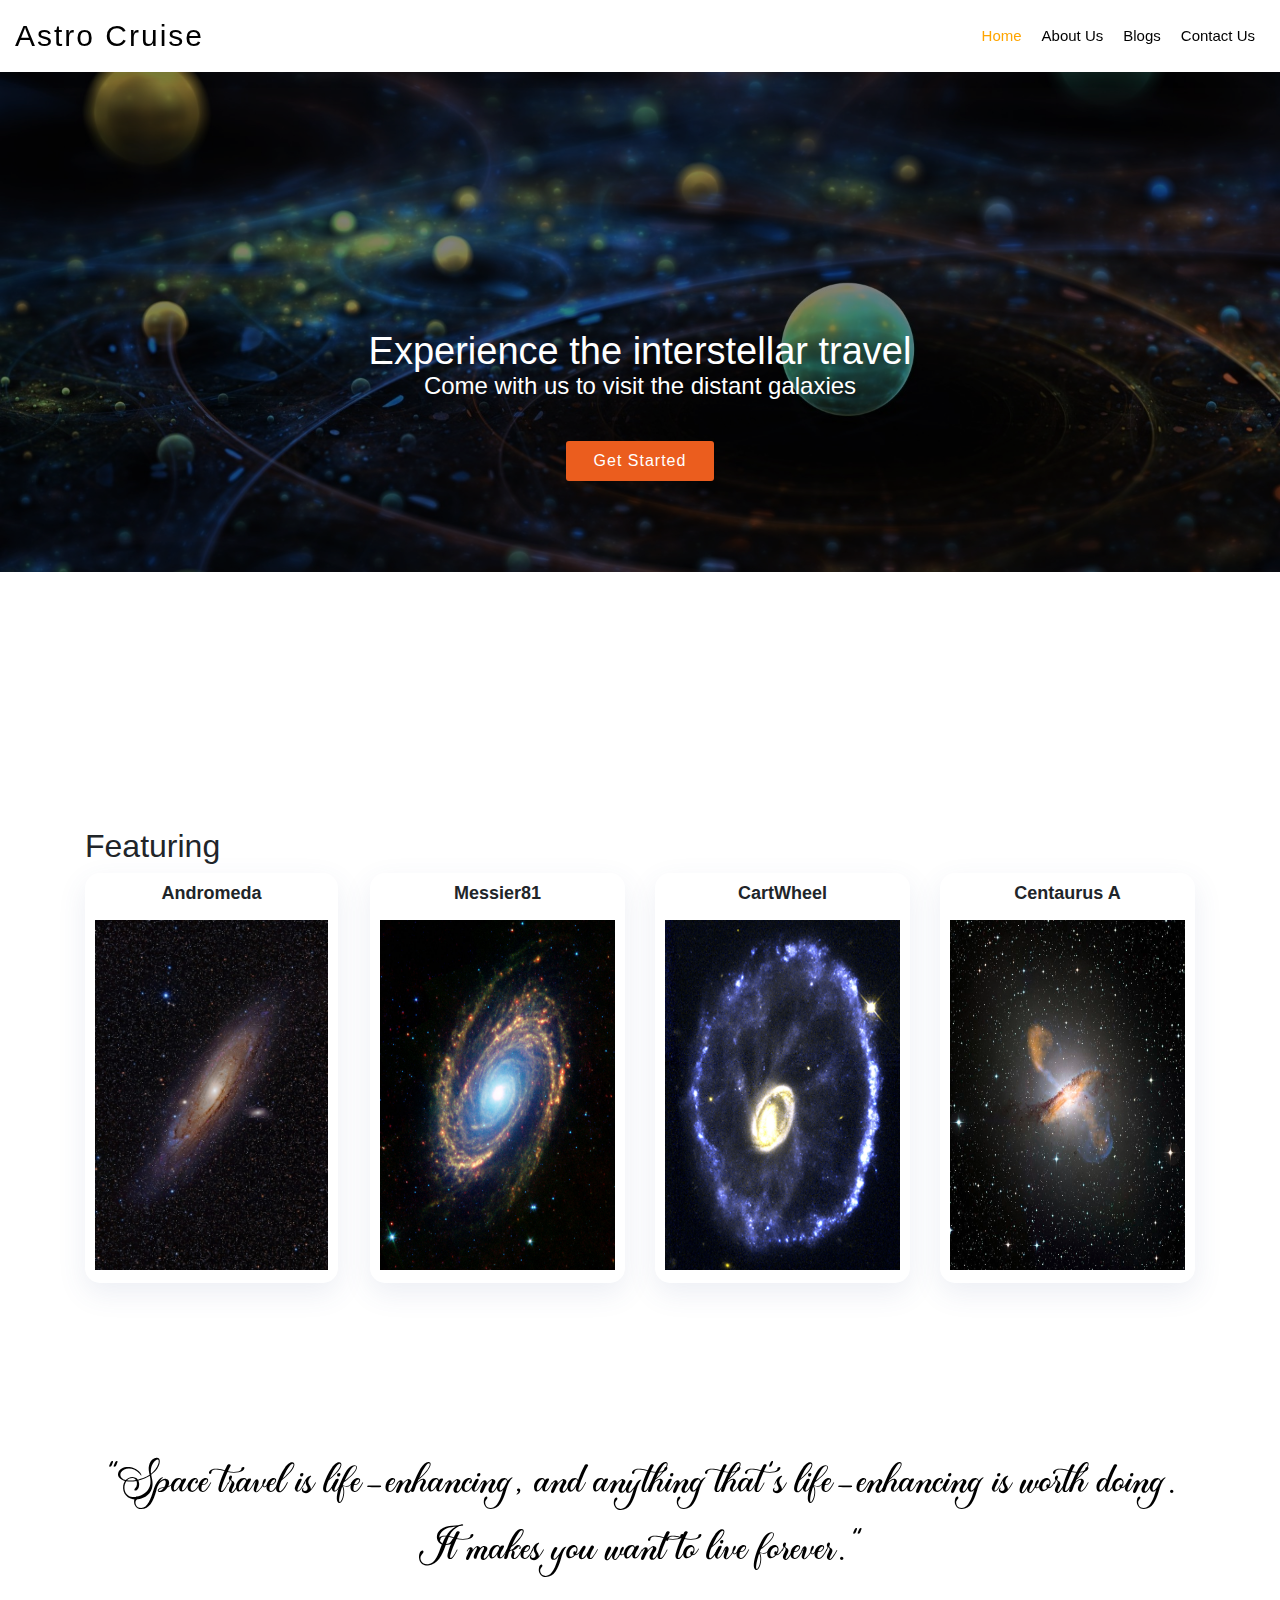
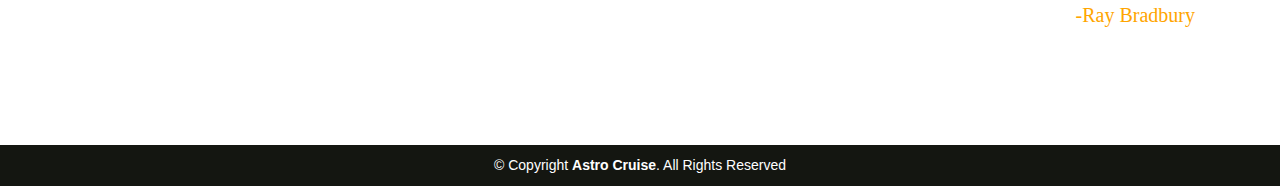
<file: index.html>
<!DOCTYPE html>
<html lang="en">
<head>
<meta charset="UTF-8">
<meta name="viewport" content="width=device-width, initial-scale=1.0">
<title>Astro Cruise</title>
<link rel="stylesheet" href="./css/mystyle.css"/>
<link rel="stylesheet" href="https://stackpath.bootstrapcdn.com/bootstrap/4.3.1/css/bootstrap.min.css" integrity="sha384-ggOyR0iXCbMQv3Xipma34MD+dH/1fQ784/j6cY/iJTQUOhcWr7x9JvoRxT2MZw1T" crossorigin="anonymous">


</head>
<body>

<!-- ======= Header ======= -->
  <header id="header" class="fixed-top">
    <div class="container-fluid d-flex">
      <div class="logo mr-auto">
        <h1 class="text-light"><a href="index.html"><span>Astro Cruise</span></a></h1>
      </div>
      <nav class="nav-menu d-none d-lg-block">
        <ul>
          <li class="active"><a href="index.html">Home</a></li>
          <li><a href="about.html">About Us</a></li>
          <li><a href="blogs.html">Blogs</a></li>
          <li><a href="contactus.html">Contact Us</a></li>
        </ul>
      </nav>
    </div>
  </header>
<!-- End Header -->   


<!-- ======= Hero Section ======= -->
<section id="hero">
    <div class="hero-img">    
        <img src="./images/space-img3.jpg" style="width: 100%; height: auto">
    </div>
    <div class="hero-container" data-aos="fade-up">
          <h1>Experience the interstellar travel</h1>
          <h2>Come with us to visit the distant galaxies</h2>
          <a href="about.html" class="btn-get-started scrollto">Get Started</a>
        </div>
  </section>
<!-- End Hero -->    


<!-- ======= features Section ======= -->
    <section id="features" class="features section-bg">
        <div class="container">
          <div class="section-title" data-aos="fade-up">
            <h2>Featuring</h2>
             </div>
          <div class="row">
            <div class="col-md-6 col-lg-3 d-flex align-items-stretch" data-aos="zoom-in" data-aos-delay="100">
              <div class="icon-box">
                     <h4 class="title">Andromeda</h4>
                     <img src="./images/andromeda.jpg">
              </div>
            </div>
  
            <div class="col-md-6 col-lg-3 d-flex align-items-stretch" data-aos="zoom-in" data-aos-delay="200">
              <div class="icon-box">
                <div class="icon"><i class="bx bx-file"></i></div>
                <h4 class="title">Messier81</h4>
                <img src="./images/Messier81.jpg">
              </div>
            </div>
  
            <div class="col-md-6 col-lg-3 d-flex align-items-stretch" data-aos="zoom-in" data-aos-delay="300">
              <div class="icon-box">
                <div class="icon"><i class="bx bx-tachometer"></i></div>
                <h4 class="title">CartWheel</h4>
                <img src="./images/cartwheel.jpg">
              </div>
            </div>
  
            <div class="col-md-6 col-lg-3 d-flex align-items-stretch" data-aos="zoom-in" data-aos-delay="400">
              <div class="icon-box">
                <div class="icon"><i class="bx bx-world"></i></div>
                <h4 class="title">Centaurus A</h4>
                <img src="./images/CentaurusA.jpg">
              </div>
            </div>
          </div>
        </div>
      </section>
<!-- End features --> 


<!-- ======= Quote Section ======= -->
   <section id="quote" class="quote">
    <div class="container" data-aos="fade-in">

      <div class="text-center">
        
        <h1> "Space travel is life-enhancing, and anything that's life-enhancing is worth doing. It makes you want to live forever."</p>
        <h3>-Ray Bradbury</h3>
      </div>

    </div>
  </section>
<!-- End Quote Section -->


<!-- ======= Footer Section ======= -->
<footer id="footer">
  <div class="container">
    <div class="copyright">
      &copy; Copyright <strong><span>Astro Cruise</span></strong>. All Rights Reserved
    </div>
  </div>
<!-- End Footer --> 

</body>
</html>
</file>
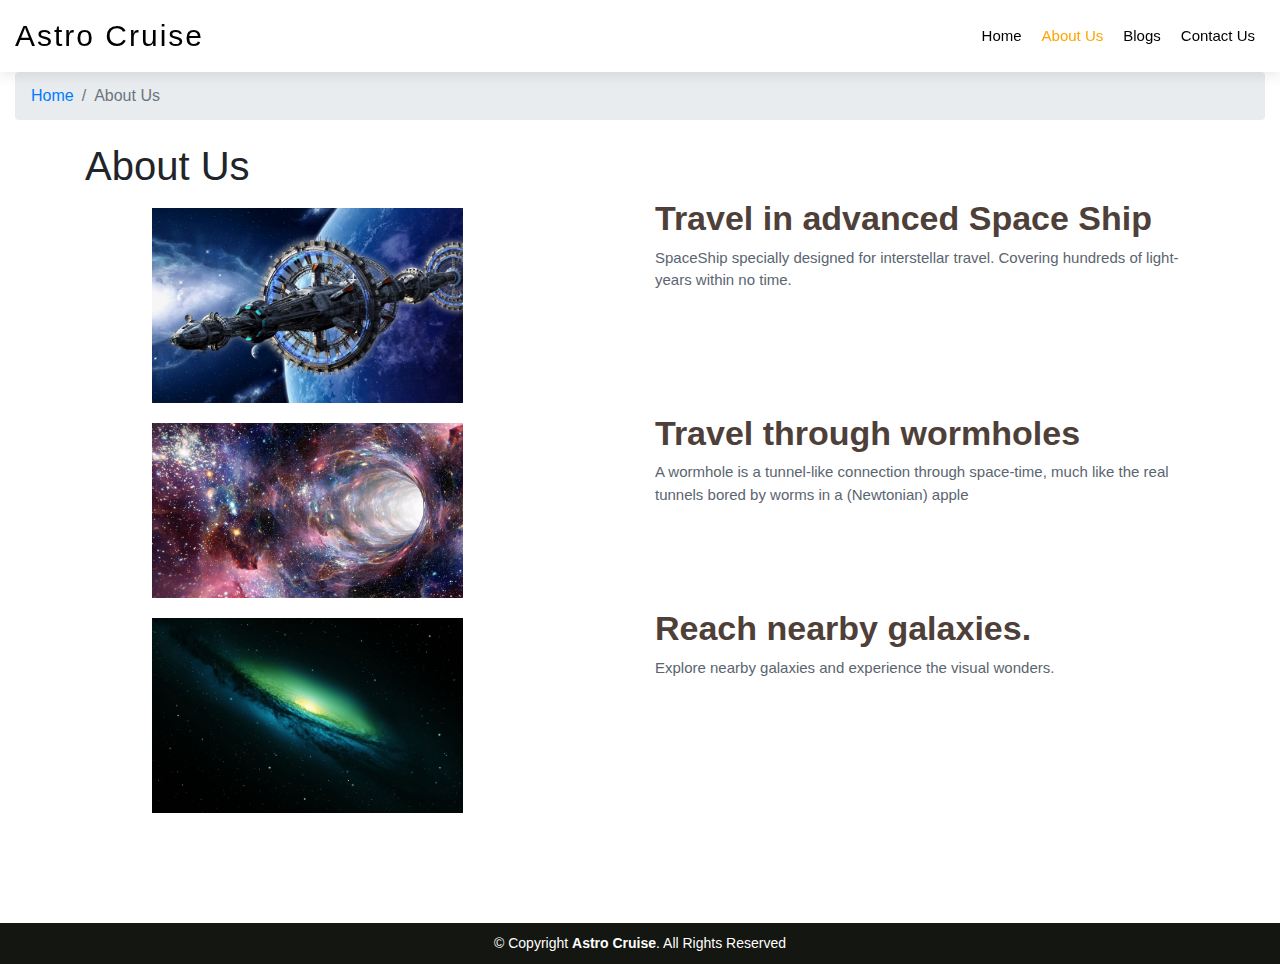
<file: about.html>
<!DOCTYPE html>
<html lang="en">
<head>
<meta charset="UTF-8">
<meta name="viewport" content="width=device-width, initial-scale=1.0">
<title>About us</title>
<link rel="stylesheet" href="./css/mystyle.css"/>
<link rel="stylesheet" href="https://stackpath.bootstrapcdn.com/bootstrap/4.3.1/css/bootstrap.min.css" integrity="sha384-ggOyR0iXCbMQv3Xipma34MD+dH/1fQ784/j6cY/iJTQUOhcWr7x9JvoRxT2MZw1T" crossorigin="anonymous">


</head>
<body>

<!-- ======= Header ======= -->
     <header id="header" class="fixed-top">
      <div class="container-fluid d-flex">
  
        <div class="logo mr-auto">
          <h1 class="text-light"><a href="index.html"><span>Astro Cruise</span></a></h1>
        </div>
  
        <nav class="nav-menu d-none d-lg-block">
          <ul>
            <li><a href="index.html">Home</a></li>
            <li class="active"><a href="about.html">About Us</a></li>
            <li><a href="blogs.html">Blogs</a></li>
            <li><a href="contactus.html">Contact Us</a></li>
          </ul>
        </nav>
  
      </div>
    </header>
<!-- End Header -->


<!-- ======= Breadcrumbs ======= -->
     <section id="breadcrumbs" class="breadcrumbs">
       <div class="container-fluid">
      <nav aria-label="breadcrumb">
        <ol class="breadcrumb">
          <li class="breadcrumb-item"><a href="index.html">Home</a></li>
          <li class="breadcrumb-item active">About Us</li>
        </ol>
      </nav>
    </div>
    </div>
    </section>
<!-- End Breadcrumbs -->


<!-- ======= About Section ======= -->
    <section id="about" class="about">
      <h1 class="container">About Us</h1>
      <div class="container">
        <div class="row justify-content-between">
          <div class="col-lg-5 d-flex align-items-center justify-content-center about-img">
            <img src="./images/space-ship.jpeg" style="width: 500px" class="img-fluid" alt="" data-aos="zoom-in">
          </div>
          <div class="col-lg-6 pt-5 pt-lg-0">
            <h3 data-aos="fade-up">Travel in advanced Space Ship</h3>
            <p data-aos="fade-up" data-aos-delay="100">
              SpaceShip specially designed for interstellar travel. Covering hundreds of light-years within no time.
            </p>
            
            </div>
          </div>
        </div>
      </div>

      <div class="container">
        <div class="row justify-content-between">
          <div class="col-lg-5 d-flex align-items-center justify-content-center about-img">
            <img src="./images/wormhole.jpeg" style="width: 500px" class="img-fluid" alt="" data-aos="zoom-in">
          </div>
          <div class="col-lg-6 pt-5 pt-lg-0">
            <h3 data-aos="fade-up">Travel through wormholes </h3>
            <p data-aos="fade-up" data-aos-delay="100">
              A wormhole is a tunnel-like connection through space-time, much like the real tunnels bored by worms in a (Newtonian) apple            </p>
          
            </div>
          </div>
        </div>
      </div>

      <div class="container">
        <div class="row justify-content-between">
          <div class="col-lg-5 d-flex align-items-center justify-content-center about-img">
            <img src="./images/galaxy.jpg" style="width: 500px" class="img-fluid" alt="" data-aos="zoom-in">
          </div>
          <div class="col-lg-6 pt-5 pt-lg-0">
            <h3 data-aos="fade-up">Reach nearby galaxies.</h3>
            <p data-aos="fade-up" data-aos-delay="100">
              Explore nearby galaxies and experience the visual wonders.          </p>
           
          
            </div>
          </div>
        </div>
      </div>
</section>


<!-- ======= Footer Section ======= -->
<footer id="footer">
  <div class="container">
    <div class="copyright">
      &copy; Copyright <strong><span>Astro Cruise</span></strong>. All Rights Reserved
    </div>
  </div>
</footer>
<!-- End Footer -->

</body>
</html>
</file>
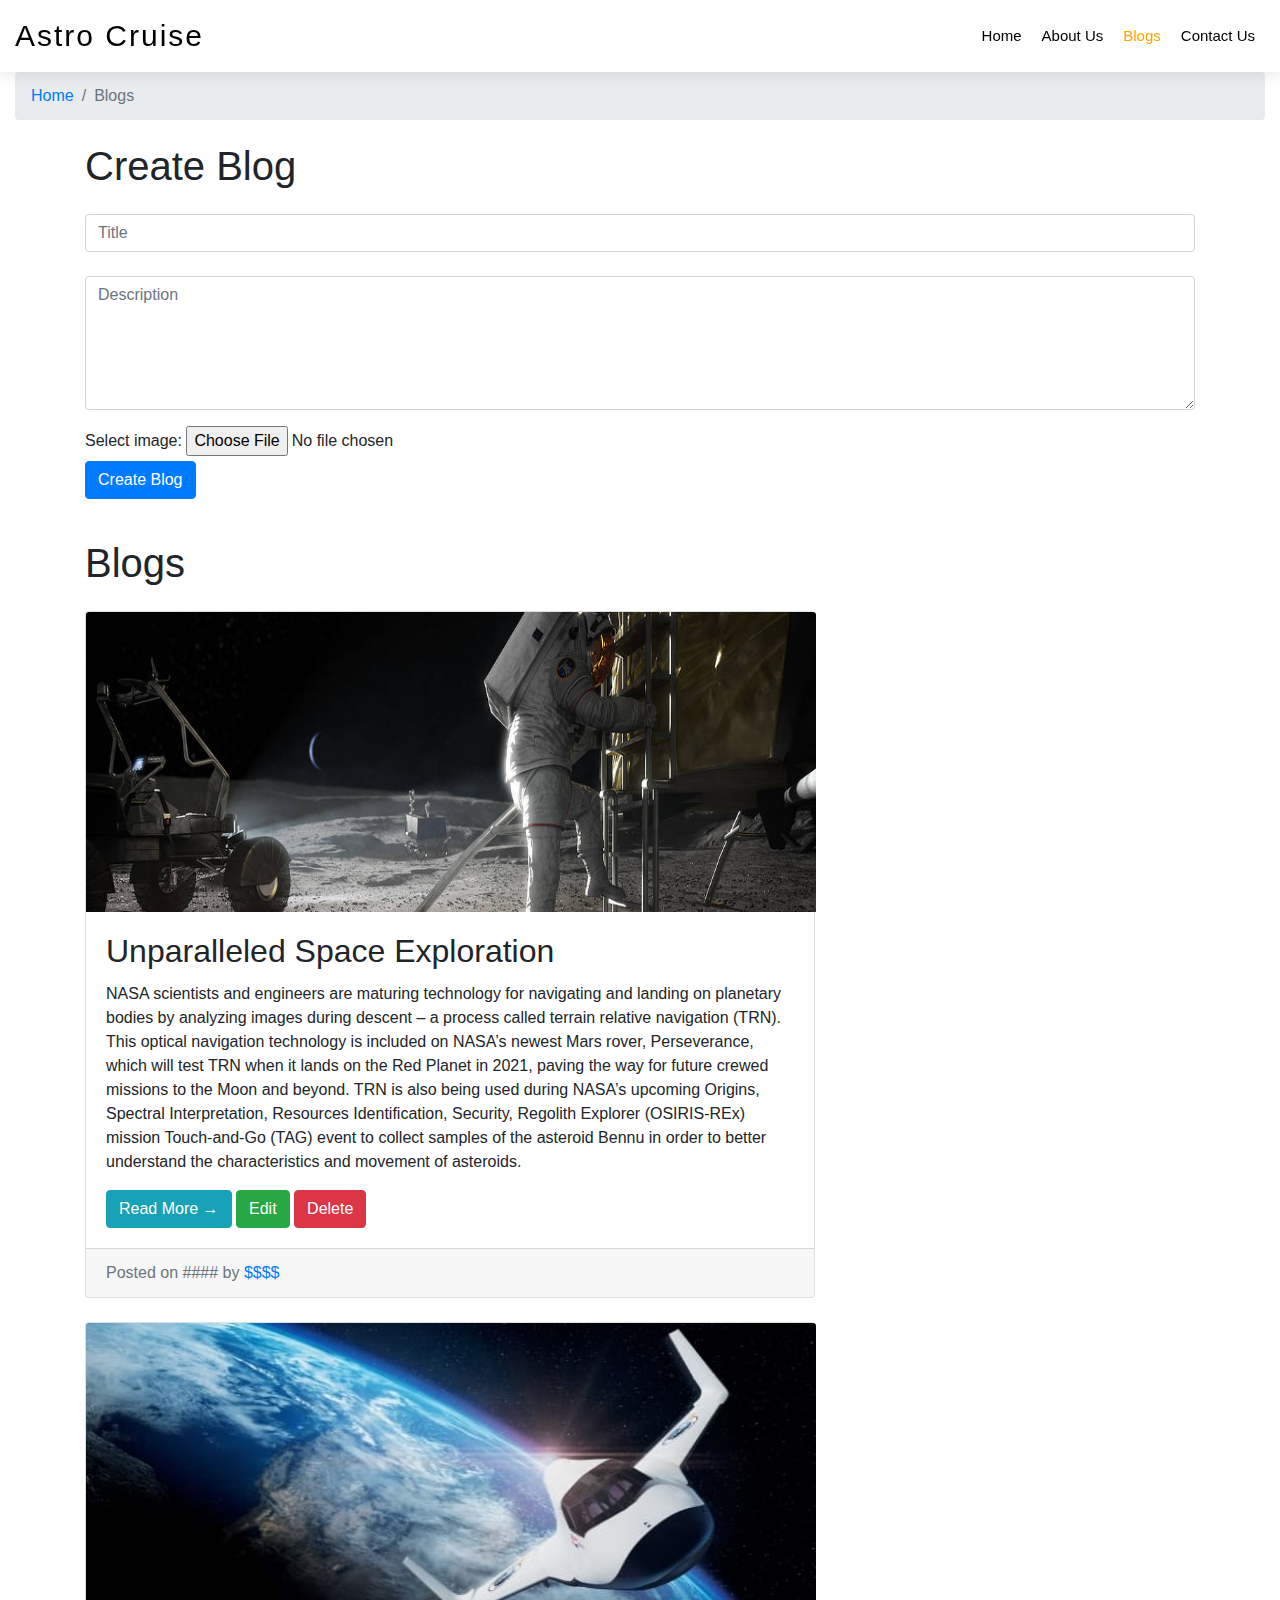
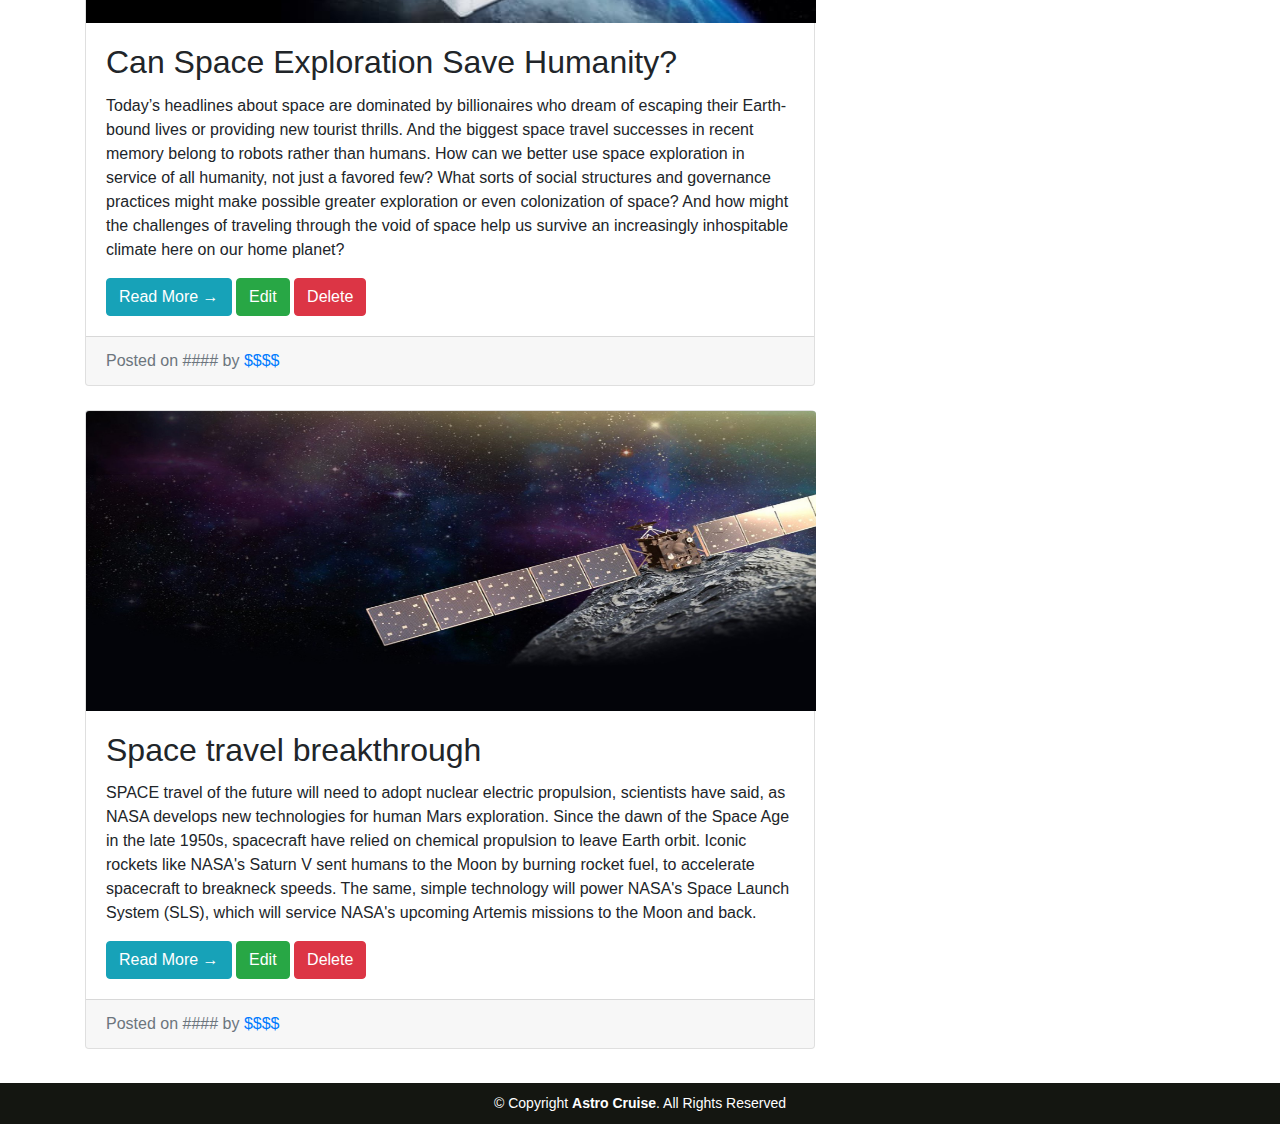
<file: blogs.html>
<!DOCTYPE html>
<html lang="en">
<head>
<meta charset="UTF-8">
<meta name="viewport" content="width=device-width, initial-scale=1.0">
<title>Blogs</title>
<link rel="stylesheet" href="./css/mystyle.css"/>
<link rel="stylesheet" href="https://stackpath.bootstrapcdn.com/bootstrap/4.3.1/css/bootstrap.min.css" integrity="sha384-ggOyR0iXCbMQv3Xipma34MD+dH/1fQ784/j6cY/iJTQUOhcWr7x9JvoRxT2MZw1T" crossorigin="anonymous">
</head>
<body>

<!-- ======= Header ======= -->
  <header id="header" class="fixed-top">
    <div class="container-fluid d-flex">

      <div class="logo mr-auto">
        <h1 class="text-light"><a href="index.html"><span>Astro Cruise</span></a></h1>
      </div>

      <nav class="nav-menu d-none d-lg-block">
        <ul>
          <li><a href="index.html">Home</a></li>
          <li><a href="about.html">About Us</a></li>
          <li class="active"><a href="blogs.html">Blogs</a></li>
          <li><a href="contactus.html">Contact Us</a></li>
        </ul>
      </nav>
    </div>
  </header>


<!-- ======= Breadcrumbs ======= -->
    <section id="breadcrumbs" class="breadcrumbs">
        <div class="container-fluid">
       <nav aria-label="breadcrumb">
         <ol class="breadcrumb">
           <li class="breadcrumb-item"><a href="index.html">Home</a></li>
           <li class="breadcrumb-item active">Blogs</li>
         </ol>
       </nav>
       
     </div>
 
       </div>
     </section>
<!-- End Breadcrumbs -->


<!-- ======= Blogs ======= -->
  <section id="blogs">
    <div class="container">
      <h1 class="my-4">Create Blog</h1>

      <div>
        <form action="" method="post" role="form" class="email-form">
            <div class="form-group">
              <input type="text" name="title" class="form-control" id="title" placeholder="Title" required />
           <br>
          <div class="form-group">
            <textarea class="form-control" name="description" rows="5" required placeholder="Description"></textarea>
            
      </div>
      <label for="img">Select image:</label>
     <input type="file" id="img" name="img" accept="image/*"><br>
     <button class="btn btn-primary" onclick="newBlog()">Create Blog</button>
      </form>
      </div>
    </div>
      
    <div class="row">      
      <div class="col-md-8">
        <h1 class="my-4">Blogs</h1>

        <!-- Blog Post -->
        <div id="blog-1" class="card mb-4">
          <img class="card-img-top" src="./images/blog1.jpg" style="height:300px; width: 730px;" alt="Card image cap">
          <div class="card-body">
            <h2 class="card-title">Unparalleled Space Exploration</h2>
            <p class="card-text">NASA scientists and engineers are maturing technology for navigating and landing on planetary bodies by analyzing images during descent – a process called terrain relative navigation (TRN). This optical navigation technology is included on NASA’s newest Mars rover, Perseverance, which will test TRN when it lands on the Red Planet in 2021, paving the way for future crewed missions to the Moon and beyond. TRN is also being used during NASA’s upcoming Origins, Spectral Interpretation, Resources Identification, Security, Regolith Explorer (OSIRIS-REx) mission Touch-and-Go (TAG) event to collect samples of the asteroid Bennu in order to better understand the characteristics and movement of asteroids.</p>
            <a href="https://www.nasa.gov/feature/goddard/2020/automated-technology-allows-unparalleled-space-exploration-from-moon-to-asteroids-and-beyond" target="_blank" class="btn btn-info">Read More &rarr;</a>
            <button class="btn btn-success">Edit</button>
            <button class="btn btn-danger" onclick="deleteBlog()">Delete</button>
          </div>
          <div class="card-footer text-muted">
            Posted on #### by
            <a href="#">$$$$</a>
          </div>
        </div>

        <!-- Blog Post -->
        <div class="card mb-4">
          <img class="card-img-top" src="./images/blog2.jpg" style="height: 300px; width:730px;" alt="Card image cap">
          <div class="card-body">
            <h2 class="card-title">Can Space Exploration Save Humanity?
            </h2>
            <p class="card-text">Today’s headlines about space are dominated by billionaires who dream of escaping their Earth-bound lives or providing new tourist thrills. And the biggest space travel successes in recent memory belong to robots rather than humans. How can we better use space exploration in service of all humanity, not just a favored few? What sorts of social structures and governance practices might make possible greater exploration or even colonization of space? And how might the challenges of traveling through the void of space help us survive an increasingly inhospitable climate here on our home planet?</p>
            <a href="https://events.kcrw.com/events/can-space-exploration-save-humanity/" target="_blank" class="btn btn-info">Read More &rarr;</a>
            <button class="btn btn-success">Edit</button>
            <button class="btn btn-danger">Delete</button>
          </div>
          <div class="card-footer text-muted">
            Posted on #### by
            <a href="#">$$$$</a>
          </div>
        </div>

        <!-- Blog Post -->
        <div class="card mb-4">
          <img class="card-img-top" src="./images/blog3.jpg" style="height: 300px; width: 730px;" alt="Card image cap">
          <div class="card-body">
            <h2 class="card-title">Space travel breakthrough</h2>
            <p class="card-text">SPACE travel of the future will need to adopt nuclear electric propulsion, scientists have said, as NASA develops new technologies for human Mars exploration. Since the dawn of the Space Age in the late 1950s, spacecraft have relied on chemical propulsion to leave Earth orbit. Iconic rockets like NASA's Saturn V sent humans to the Moon by burning rocket fuel, to accelerate spacecraft to breakneck speeds. The same, simple technology will power NASA's Space Launch System (SLS), which will service NASA's upcoming Artemis missions to the Moon and back.</p>
            <a href="https://www.airbus.com/space/space-exploration.html" target="_blank" class="btn btn-info">Read More &rarr;</a>
            <button class="btn btn-success">Edit</button>
            <button class="btn btn-danger">Delete</button>
          </div>
          <div class="card-footer text-muted">
            Posted on #### by
            <a href="#">$$$$</a>
          </div>
        </div>
      </div>
</div>
</div>
</section>
<!-- End blogs -->


<!-- ======= Footer Section ======= -->
<footer id="footer">
  <div class="container">
    <div class="copyright">
      &copy; Copyright <strong><span>Astro Cruise</span></strong>. All Rights Reserved
    </div>
  </div>
<!-- End Footer --> 


</body>
</html>
</file>
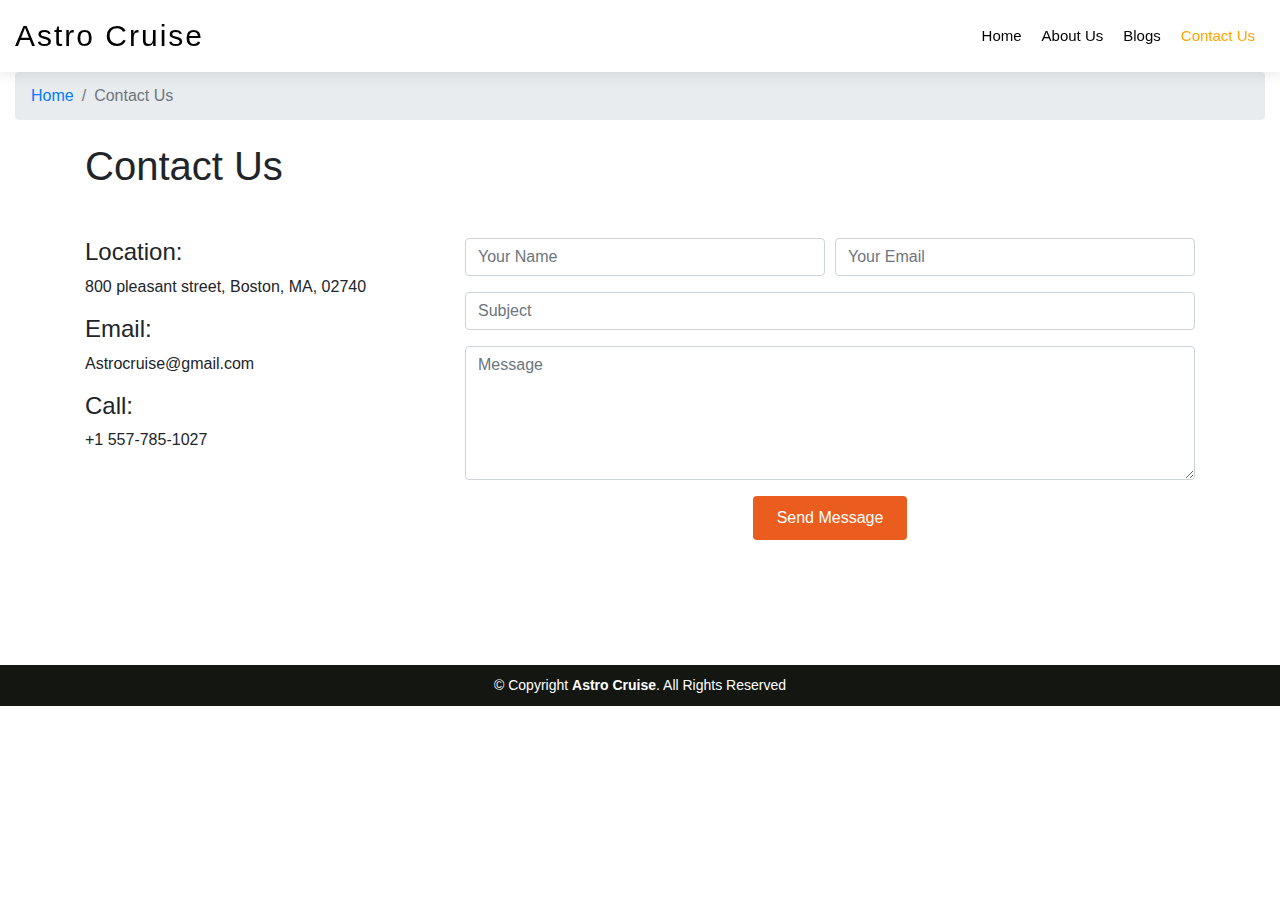
<file: contactus.html>
<!DOCTYPE html>
<html lang="en">
<head>
<meta charset="UTF-8">
<meta name="viewport" content="width=device-width, initial-scale=1.0">
<title>Contact Us</title>
<link rel="stylesheet" href="./css/mystyle.css"/>
<link rel="stylesheet" href="https://stackpath.bootstrapcdn.com/bootstrap/4.3.1/css/bootstrap.min.css" integrity="sha384-ggOyR0iXCbMQv3Xipma34MD+dH/1fQ784/j6cY/iJTQUOhcWr7x9JvoRxT2MZw1T" crossorigin="anonymous">

</head>
<body>

<!-- ======= Header ======= -->
     <header id="header" class="fixed-top">
      <div class="container-fluid d-flex">
  
        <div class="logo mr-auto">
          <h1 class="text-light"><a href="index.html"><span>Astro Cruise</span></a></h1>
        </div>
  
        <nav class="nav-menu d-none d-lg-block">
          <ul>
            <li><a href="index.html">Home</a></li>
            <li><a href="about.html">About Us</a></li>
            <li><a href="blogs.html">Blogs</a></li>
            <li class="active"><a href="contactus.html">Contact Us</a></li>
          </ul>
        </nav>
  
      </div>
    </header>
<!-- End Header -->


<!-- ======= Breadcrumbs ======= -->
    <section id="breadcrumbs" class="breadcrumbs">
      <div class="container-fluid">

        <nav aria-label="breadcrumb">
          <ol class="breadcrumb">
            <li class="breadcrumb-item"><a href="index.html">Home</a></li>
            <li class="breadcrumb-item active">Contact Us</li>
          </ol>
        </nav>

      </div>
    </section>
<!-- End Breadcrumbs -->


<!-- ======= Contact Section ======= -->
    <section id="contact" class="contact">
      <h1 class="container">Contact Us</h1>
      </h1>
      <div class="container">
        <div class="row mt-5">
          <div class="col-lg-4">
            <div class="info">
              <div class="address">
                <h4>Location:</h4>
                <p>800 pleasant street, Boston, MA, 02740</p>
              </div>

              <div class="email">
                <h4>Email:</h4>
                <p>Astrocruise@gmail.com</p>
              </div>

              <div class="phone">
                <h4>Call:</h4>
                <p>+1 557-785-1027</p>
              </div>

            </div>

          </div>

          <div class="col-lg-8 mt-5 mt-lg-0">

            <form name="myForm" method="post" role="form" onsubmit="return validation()" class="email-form">
              <div class="form-row">
                <div class="col-md-6 form-group">
                  <input type="text" name="name" class="form-control" id="name" placeholder="Your Name" required />
                </div>
                <div class="col-md-6 form-group">
                  <input type="email" class="form-control" name="email" id="email" placeholder="Your Email" required />
                </div>
              </div>
              <div class="form-group">
                <input type="text" class="form-control" name="subject" id="subject" placeholder="Subject" required />
              </div>
              <div class="form-group">
                <textarea class="form-control" id="message" name="message" rows="5" required placeholder="Message"></textarea>
              </div>
              <div class="text-center">
              <button class="btn-get-started scrollto" onclick="validation()" submit">Send Message</button>
              </div>
            </form>
            </form>

          </div>

        </div>

      </div>
    </section>
<!-- End Contact Section -->

  
<!-- ======= Footer Section ======= -->
<footer id="footer">
  <div class="container">
    <div class="copyright">
      &copy; Copyright <strong><span>Astro Cruise</span></strong>. All Rights Reserved
    </div>
  </div>
<!-- End Footer --> 
<script src="myscript.js"></script>
</body>
</html>
</file>
<file: css/mystyle.css>
body { 
  animation: fadeInAnimation ease 3s 
  animation-iteration-count: 1; 
  animation-fill-mode: forwards; 
  overflow-x: hidden;
}

@media (max-width: 991px) {
    img {
     max-width: 70%;
  }
}

@media (max-width: 767px) {
  img {
    max-width: 90%;
  }
}
} 

@keyframes fadeInAnimation { 
  0% { 
      opacity: 0; 
  } 
  100% { 
      opacity: 1; 
   } 
} 

@font-face {
  font-family: geng;
  src: url(../fonts/GengRimbaRegular.ttf) format('truetype');
}

@font-face {
  font-family: madina;
  src: url(../fonts/Madina.otf) format("opentype");
}


/*
-----------------------------------
Header
-----------------------------------*/

#header {
  height: 72px;
  transition: all 0.5s;
  transition: all 0.5s;
  padding: 15px 0;
  background: #fff;
  box-shadow: 0px 2px 15px rgba(0, 0, 0, 0.1);
}

#header .logo h1 {
  font-size: 30px;
  margin: 0;
  padding: 6px 0;
  line-height: 1;
  font-weight: 400;
  letter-spacing: 2px;
}

#header .logo h1 a, #header .logo h1 a:hover {
  color: #000000;
  text-decoration: none;
}

.nav-menu, .nav-menu * {
  margin: 0;
  padding: 0;
  list-style: none;
}

.nav-menu a {
  display: block;
  position: relative;
  color: #000000;
  padding: 10px;
  transition: 0.3s;
  font-size: 15px;
  font-family: "Open Sans", sans-serif;
}

.nav-menu > ul > li {
  position: relative;
  white-space: nowrap;
  float: left;
}

.nav-menu a:hover, .nav-menu .active > a, .nav-menu li:hover > a {
  color: orange;
  text-decoration: none;
}


/*
-----------------------------------
Hero
-----------------------------------*/


#hero {
  width: 100%;
  margin: 72px 0 0 0;
}

#hero h1 {
  font-size: 38px;
  font-weight: 500;
  line-height: 26px;
  color: white;
}

#hero h2 {
  color: white;
  margin-bottom: 40px;
  font-size: 24px;
}

#hero .btn-get-started {
  font-family: "Raleway", sans-serif;
  font-weight: 500;
  font-size: 16px;
  letter-spacing: 1px;
  display: inline-block;
  padding: 8px 28px;
  border-radius: 3px;
  transition: 0.5s;
  color: #fff;
  background: #eb5d1e;
}

#hero .btn-get-started:hover {
  background: orange;
}


#hero {
  width: 100%;
  height: 75vh;
  background-size: cover;
  position: relative;

}

#hero .hero-img{
filter: brightness(50%);
position: absolute;
clip: rect(0px,1500px,500px,0px);
} 


.hero-container {
  position: absolute;
  bottom: 0;
  top: 0;
  left: 0;
  right: 0;
  display: flex;
  justify-content: center;
  align-items: center;
  flex-direction: column;
  text-align: center;
}


/*
-----------------------------------
About
-----------------------------------*/

#about {
  width: 100%;
  margin: 72px 0 100px 0;
}

.about h3 {
  font-weight: 700;
  font-size: 34px;
  color: #4e4039;
}

.about h4 {
  font-size: 20px;
  font-weight: 700;
  margin-top: 5px;
  color: #7a6960;
}

.about p {
  font-size: 15px;
  color: #5a6570;
}

.about .about-img img {
  max-width: 70%;
  margin: 10px;
  transition: transform .3s
}

.about .about-img img:hover{
  transform: scale(1.5); 
}


@media (max-width: 991px) {
    .about .about-img img {
     max-width: 70%;
  }
}

@media (max-width: 767px) {
  .about .about-img img {
    max-width: 90%;
  }
}



/*-----------------------------------
breadcrumbs
------------------------------------*/

#breadcrumbs {
  width: 100%;
  height: 70px;
  margin: 72px 0 -72px 0;
}


/*--------------------------------
contact us
----------------------------------*/

#contact {
  width: 100%;
  margin: 72px 0 125px 0px;
}

#contact form .btn-get-started {
  background: #eb5d1e;
  border: 0;
  padding: 10px 24px;
  color: #fff;
  transition: 0.4s;
  border-radius: 4px;
}

#contact .btn-get-started:hover {
  background: orange;
}


/*-----------------------------------
blogs
-----------------------------------*/

#blogs {
  width: 100%;
  margin: 72px 0 10px 0;
}

/*-----------------------------------
features
-----------------------------------*/

#features {
  width: 100%;
  padding: 80px 0px 10px 0;
}


.features .icon-box {
  padding: 10px;
  position: relative;
  overflow: hidden;
  margin: 0  0 100px 0;
  background: #fff;
  box-shadow: 0 10px 29px 0 rgba(68, 88, 144, 0.1);
  transition: all 0.3s ease-in-out;
  border-radius: 15px;
  text-align: center;
  border-bottom: 3px solid #fff;
}

.features .icon-box img {
height: 350px;
width: 100%;
}

.features .icon-box:hover {
  transform: translateY(-15px);
  border-color: orange;
}
.features .title {
  font-weight: 700;
  margin-bottom: 15px;
  font-size: 18px;
}

.features .title a {
  color: #111;
}


/*------------------------------
Quote
------------------------------*/


.quote {
  margin-bottom: 50px;
  padding: 60px 0;
}

.quote h1 {
  color:black;
  font-size: 56px;
  font-family: madina;
  text-align: center;
  
}

.quote h3{
  font-size: 20px;
  text-align: right;
  font-family: cursive;
  color: orange;
}


/*------------------------------
Footer
------------------------------*/


#footer {

  background: #141611;
  position: relative;
  bottom: 0px;
  padding: 10px 0 10px 0;
  color: #fff;
  width: 100%;
  font-size: 14px;
}

#footer .copyright {
  text-align: center;
}
</file>
